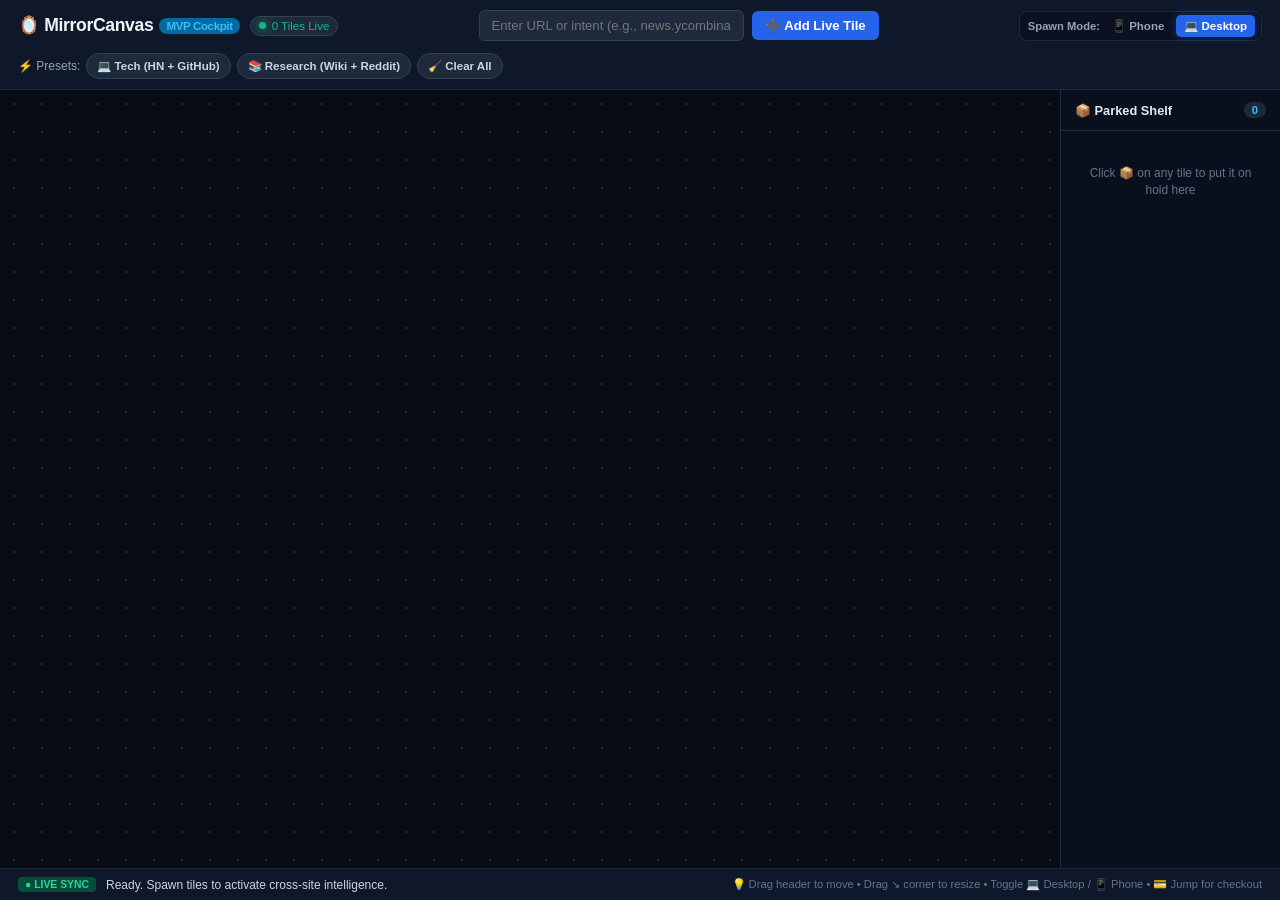
<file: src/cockpit/index.html>
<!DOCTYPE html>
<html lang="en">
<head>
  <meta charset="UTF-8">
  <title>MirrorCanvas - Spatial Web Cockpit</title>
  <link rel="stylesheet" href="cockpit.css">
</head>
<body>
  <!-- TOP NAVIGATION & INTENT BAR -->
  <header class="top-bar">
    <div class="logo-area">
      <div class="logo">🪞 MirrorCanvas <span>MVP Cockpit</span></div>
      <div class="status-pill">
        <span class="status-dot"></span>
        <span id="activeCount">0 Tiles Live</span>
      </div>
    </div>

    <!-- OMNI INTENT & URL BAR -->
    <div class="url-bar">
      <input id="urlInput" type="text" placeholder="Enter URL or intent (e.g., news.ycombinator.com)..." />
      <button id="spawnBtn" class="primary-btn">➕ Add Live Tile</button>
    </div>

    <!-- GLOBAL DEFAULT VIEW SELECTOR -->
    <div class="global-view-selector" title="Choose default view mode for new tiles">
      <span class="selector-label">Spawn Mode:</span>
      <button class="view-chip" id="globalMobileBtn" title="Spawn in phone view">📱 Phone</button>
      <button class="view-chip active" id="globalDesktopBtn" title="Spawn in widescreen desktop view">💻 Desktop</button>
    </div>

    <!-- PRESET INTENT CHIPS -->
    <div class="intent-presets">
      <span class="preset-label">⚡ Presets:</span>
      <button class="preset-chip" id="presetTech">💻 Tech (HN + GitHub)</button>
      <button class="preset-chip" id="presetWiki">📚 Research (Wiki + Reddit)</button>
      <button class="preset-chip" id="presetClear">🧹 Clear All</button>
    </div>
  </header>

  <!-- SPATIAL MULTI-TILE VIEWPORT WITH SIDE SHELF -->
  <div class="workspace-layout">
    <main class="canvas-viewport" id="viewportStage">
      <div class="tiles-stage" id="tilesContainer">
        <!-- Floating live tiles will be positioned here -->
      </div>

      <!-- EMPTY STATE -->
      <div id="emptyState" class="empty-state">
        <div class="empty-icon">🌐</div>
        <h2>Your Spatial Intent Cockpit is Ready</h2>
        <p>Spawn websites side-by-side with full <b>💻 Desktop</b> and <b>📱 Phone</b> viewports, freeform draggable windows, corner resizing, and a side parking shelf.</p>
        <div class="empty-features">
          <div class="feature-tag">💻 <b>Desktop / Phone Toggle:</b> Instant 1-click mode switch on every window</div>
          <div class="feature-tag">⤢ <b>Corner Resize & Presets:</b> Click 📱 412, 💻 820, 🖥️ 1024 or drag the ↘ corner</div>
          <div class="feature-tag">📦 <b>Parked Shelf:</b> Put background tabs on hold to unclutter your stage</div>
        </div>
        <div class="empty-actions">
          <button class="action-btn" id="emptyTechBtn">Launch Tech (Hacker News + GitHub)</button>
          <button class="action-btn" id="emptyWikiBtn">Launch Research (Wikipedia + Reddit)</button>
        </div>
      </div>
    </main>

    <!-- SIDE SHELF (PARKED TABS ON HOLD) -->
    <aside class="side-shelf" id="sideShelf">
      <div class="shelf-header">
        <span class="shelf-title">📦 Parked Shelf</span>
        <span class="shelf-count" id="shelfCount">0</span>
      </div>
      <div class="shelf-items" id="shelfItems">
        <div class="shelf-empty">Click 📦 on any tile to put it on hold here</div>
      </div>
    </aside>
  </div>

  <!-- CROSS-TILE SYNC & CONFLICT HUD BANNER -->
  <footer class="conflict-hud" id="conflictHud">
    <div class="hud-left">
      <span class="hud-badge green" id="hudBadge">● LIVE SYNC</span>
      <span class="hud-text" id="hudMessage">Ready. Spawn tiles to activate cross-site intelligence.</span>
    </div>
    <div class="hud-right">
      <span class="hud-meta">💡 Drag header to move • Drag ↘ corner to resize • Toggle 💻 Desktop / 📱 Phone • 💳 Jump for checkout</span>
    </div>
  </footer>

  <script src="cockpit.js"></script>
</body>
</html>
</file>
<file: src/cockpit/cockpit.css>
* { box-sizing: border-box; margin: 0; padding: 0; }
body {
  background: #080c14;
  color: #f1f5f9;
  font-family: -apple-system, BlinkMacSystemFont, "Segoe UI", Roboto, sans-serif;
  height: 100vh;
  display: flex;
  flex-direction: column;
  overflow: hidden;
  user-select: none;
}

/* TOP BAR */
.top-bar {
  background: #0f172a;
  border-bottom: 1px solid #1e293b;
  padding: 10px 18px;
  display: flex;
  align-items: center;
  justify-content: space-between;
  gap: 12px;
  z-index: 100;
  flex-shrink: 0;
  flex-wrap: wrap;
}

.logo-area {
  display: flex;
  align-items: center;
  gap: 10px;
}

.logo {
  font-weight: 800;
  font-size: 1.1rem;
  letter-spacing: -0.02em;
  display: flex;
  align-items: center;
}
.logo span {
  font-size: 0.72rem;
  font-weight: 600;
  color: #38bdf8;
  background: #0369a1;
  padding: 2px 7px;
  border-radius: 9999px;
  margin-left: 6px;
}

.status-pill {
  display: flex;
  align-items: center;
  gap: 6px;
  background: #1e293b;
  border: 1px solid #334155;
  padding: 3px 8px;
  border-radius: 9999px;
  font-size: 0.72rem;
  color: #10b981;
}

.status-dot {
  width: 7px;
  height: 7px;
  border-radius: 50%;
  background: #10b981;
  box-shadow: 0 0 8px #10b981;
}

/* URL & OMNI BAR */
.url-bar {
  display: flex;
  align-items: center;
  gap: 8px;
  flex: 1;
  max-width: 400px;
}
.url-bar input {
  flex: 1;
  padding: 7px 12px;
  border-radius: 6px;
  border: 1px solid #334155;
  background: #1e293b;
  color: #f8fafc;
  font-size: 0.82rem;
}
.url-bar input:focus {
  outline: none;
  border-color: #38bdf8;
}

.primary-btn {
  background: #2563eb;
  color: white;
  border: none;
  padding: 7px 13px;
  border-radius: 6px;
  font-weight: 600;
  font-size: 0.82rem;
  cursor: pointer;
  transition: background 0.15s;
  white-space: nowrap;
}
.primary-btn:hover {
  background: #1d4ed8;
}

/* GLOBAL DEFAULT VIEW SELECTOR */
.global-view-selector {
  display: flex;
  align-items: center;
  gap: 4px;
  background: #0b1120;
  padding: 3px 6px;
  border-radius: 8px;
  border: 1px solid #1e293b;
}
.selector-label {
  font-size: 0.7rem;
  color: #94a3b8;
  font-weight: 600;
  padding-left: 2px;
}
.view-chip {
  background: transparent;
  color: #94a3b8;
  border: none;
  padding: 4px 8px;
  border-radius: 5px;
  font-size: 0.72rem;
  font-weight: 600;
  cursor: pointer;
  transition: all 0.15s;
}
.view-chip:hover {
  color: #f8fafc;
}
.view-chip.active {
  background: #2563eb;
  color: #fff;
  box-shadow: 0 0 8px rgba(37, 99, 235, 0.4);
}

/* INTENT PRESET CHIPS */
.intent-presets {
  display: flex;
  align-items: center;
  gap: 6px;
}
.preset-label {
  font-size: 0.75rem;
  color: #94a3b8;
  font-weight: 500;
}
.preset-chip {
  background: #1e293b;
  color: #cbd5e1;
  border: 1px solid #334155;
  padding: 5px 10px;
  border-radius: 9999px;
  font-size: 0.72rem;
  font-weight: 600;
  cursor: pointer;
  transition: all 0.15s;
}
.preset-chip:hover {
  background: #334155;
  color: #fff;
  border-color: #64748b;
}

/* WORKSPACE LAYOUT & SIDE SHELF */
.workspace-layout {
  flex: 1;
  min-height: 0;
  display: flex;
  position: relative;
  overflow: hidden;
}

/* SPATIAL CANVAS STAGE */
.canvas-viewport {
  flex: 1;
  min-height: 0;
  position: relative;
  overflow-x: auto;
  overflow-y: auto;
  background-image: radial-gradient(#1e293b 1.5px, transparent 1.5px);
  background-size: 28px 28px;
  padding: 20px;
}

/* TILES STAGE (FREEFORM FLOATING CONTAINER) */
.tiles-stage {
  position: relative;
  min-width: 100%;
  min-height: 100%;
  display: flex;
  gap: 20px;
  align-items: flex-start;
  flex-wrap: nowrap;
  width: max-content;
}

/* INDIVIDUAL FLOATING TILE CARD */
.tile-card {
  width: 440px;
  height: 674px;
  background: #131c2e;
  border-radius: 12px;
  border: 1px solid #27354a;
  box-shadow: 0 16px 36px -12px rgba(0,0,0,0.8);
  display: flex;
  flex-direction: column;
  overflow: hidden;
  position: relative;
  transition: border-color 0.15s, box-shadow 0.15s, width 0.18s, height 0.18s;
  user-select: none;
  flex-shrink: 0;
}

.tile-card.desktop-mode {
  width: 850px;
  height: 694px;
}

.tile-card.focused {
  border-color: #38bdf8;
  box-shadow: 0 0 0 2px rgba(56, 189, 248, 0.35), 0 20px 40px -10px rgba(0,0,0,0.9);
}

/* TILE HEADER WITH TWO-TIER CONTROLS */
.tile-header {
  padding: 7px 10px;
  background: #0a0f1d;
  border-bottom: 1px solid #1e293b;
  display: flex;
  flex-direction: column;
  gap: 5px;
  font-size: 0.75rem;
  font-weight: 600;
  flex-shrink: 0;
  cursor: grab;
}
.tile-header:active {
  cursor: grabbing;
}

.tile-header-top {
  display: flex;
  align-items: center;
  justify-content: space-between;
  gap: 8px;
}

.tile-title-group {
  display: flex;
  align-items: center;
  gap: 6px;
  overflow: hidden;
  text-overflow: ellipsis;
  white-space: nowrap;
  flex: 1;
  min-width: 0;
}

.tile-top-actions {
  display: flex;
  align-items: center;
  gap: 4px;
  flex-shrink: 0;
}

.tile-toolbar {
  display: flex;
  align-items: center;
  justify-content: space-between;
  gap: 6px;
  padding-top: 4px;
  border-top: 1px solid #172338;
}

.toolbar-left, .toolbar-right {
  display: flex;
  align-items: center;
  gap: 5px;
}

.view-switch-group {
  display: flex;
  align-items: center;
  background: #0b1120;
  border: 1px solid #1e293b;
  border-radius: 6px;
  padding: 1px;
  gap: 2px;
}

.view-switch-btn {
  background: transparent;
  color: #94a3b8;
  border: none;
  border-radius: 4px;
  padding: 2px 7px;
  font-size: 0.68rem;
  font-weight: 600;
  cursor: pointer;
  transition: all 0.15s;
}

.view-switch-btn:hover {
  color: #f8fafc;
  background: #1e293b;
}

.view-switch-btn.active {
  background: #2563eb;
  color: #ffffff;
  box-shadow: 0 0 8px rgba(37, 99, 235, 0.4);
}

.toolbar-label {
  font-size: 0.65rem;
  color: #64748b;
  font-weight: 700;
  letter-spacing: 0.4px;
}

.size-presets {
  display: flex;
  align-items: center;
  gap: 3px;
}

.size-chip {
  background: #1e293b;
  color: #94a3b8;
  border: 1px solid #334155;
  border-radius: 4px;
  padding: 2px 6px;
  font-size: 0.68rem;
  cursor: pointer;
  font-weight: 600;
  transition: all 0.15s;
}
.size-chip:hover, .size-chip.active {
  background: #334155;
  color: #38bdf8;
  border-color: #38bdf8;
}

.tile-btn {
  background: #1e293b;
  color: #94a3b8;
  border: 1px solid #334155;
  border-radius: 4px;
  padding: 3px 7px;
  font-size: 0.7rem;
  cursor: pointer;
  transition: all 0.15s;
  white-space: nowrap;
}
.tile-btn:hover {
  background: #334155;
  color: #f8fafc;
}

.mode-btn {
  background: #0e3b5e;
  color: #7dd3fc;
  border: 1px solid #0284c7;
  font-weight: 700;
  padding: 3px 8px;
}
.mode-btn:hover {
  background: #0284c7;
  color: #fff;
}
.mode-btn.active-desktop {
  background: #1e3a8a;
  color: #93c5fd;
  border-color: #3b82f6;
}

.park-btn {
  background: #3b2808;
  color: #fde047;
  border-color: #ca8a04;
}
.park-btn:hover {
  background: #ca8a04;
  color: #000;
}

.jump-btn {
  background: #065f46;
  color: #a7f3d0;
  border-color: #047857;
  font-weight: 600;
}
.jump-btn:hover {
  background: #047857;
  color: #fff;
}

.close-btn:hover {
  background: #7f1d1d;
  color: #fca5a5;
  border-color: #b91c1c;
}

/* SIDE SHELF (PARKING DOCK) */
.side-shelf {
  width: 220px;
  background: #0a0f1d;
  border-left: 1px solid #1e293b;
  display: flex;
  flex-direction: column;
  flex-shrink: 0;
  z-index: 50;
}
.shelf-header {
  padding: 12px 14px;
  border-bottom: 1px solid #1e293b;
  display: flex;
  align-items: center;
  justify-content: space-between;
  font-size: 0.8rem;
  font-weight: 700;
  color: #e2e8f0;
}
.shelf-count {
  background: #1e293b;
  color: #38bdf8;
  padding: 2px 8px;
  border-radius: 9999px;
  font-size: 0.7rem;
  font-weight: 700;
}
.shelf-items {
  flex: 1;
  overflow-y: auto;
  padding: 10px;
  display: flex;
  flex-direction: column;
  gap: 8px;
}
.shelf-empty {
  font-size: 0.75rem;
  color: #64748b;
  text-align: center;
  padding: 24px 8px;
  line-height: 1.4;
}
.shelf-card {
  background: #131c2e;
  border: 1px solid #27354a;
  border-radius: 8px;
  padding: 8px 10px;
  cursor: pointer;
  display: flex;
  flex-direction: column;
  gap: 4px;
  transition: all 0.15s;
}
.shelf-card:hover {
  border-color: #38bdf8;
  background: #1a263d;
  transform: translateY(-1px);
}
.shelf-card-title {
  font-size: 0.75rem;
  font-weight: 600;
  color: #f1f5f9;
  white-space: nowrap;
  overflow: hidden;
  text-overflow: ellipsis;
}
.shelf-card-meta {
  display: flex;
  align-items: center;
  justify-content: space-between;
  font-size: 0.65rem;
  color: #94a3b8;
}
.shelf-restore-badge {
  color: #34d399;
  font-weight: 600;
}

/* PROMINENT RESIZE HANDLE FOR WINDOWS */
.resize-handle {
  position: absolute;
  right: 0;
  bottom: 0;
  width: 26px;
  height: 26px;
  cursor: nwse-resize;
  z-index: 20;
  background: linear-gradient(135deg, transparent 40%, rgba(56, 189, 248, 0.4) 40%, rgba(56, 189, 248, 0.9) 100%);
  border-bottom-right-radius: 11px;
  display: flex;
  align-items: flex-end;
  justify-content: flex-end;
  padding: 2px 3px;
  box-shadow: 0 0 10px rgba(56, 189, 248, 0.4);
  transition: background 0.15s, transform 0.15s;
}
.resize-handle::after {
  content: "⤢";
  font-size: 13px;
  color: #ffffff;
  font-weight: 900;
  line-height: 1;
  pointer-events: none;
}
.resize-handle:hover {
  background: linear-gradient(135deg, transparent 30%, rgba(56, 189, 248, 0.7) 30%, #38bdf8 100%);
  transform: scale(1.15);
}

/* CANVAS CONTAINER & CANVAS */
.canvas-container {
  position: relative;
  flex: 1;
  min-height: 0;
  background: #000;
}

.canvas-container canvas {
  width: 100%;
  height: 100%;
  display: block;
  cursor: default;
}
.canvas-container canvas:focus {
  outline: none;
}

/* SPINNER & LOADER OVERLAY */
.loader-overlay {
  position: absolute;
  top: 0;
  left: 0;
  width: 100%;
  height: 100%;
  background: rgba(8, 12, 20, 0.85);
  display: flex;
  flex-direction: column;
  align-items: center;
  justify-content: center;
  gap: 12px;
  z-index: 5;
  color: #94a3b8;
  font-size: 0.8rem;
}
.spinner {
  width: 28px;
  height: 28px;
  border: 3px solid #1e293b;
  border-top-color: #38bdf8;
  border-radius: 50%;
  animation: spin 0.8s linear infinite;
}
@keyframes spin {
  to { transform: rotate(360deg); }
}

/* EMPTY STATE */
.empty-state {
  display: flex;
  flex-direction: column;
  align-items: center;
  justify-content: center;
  margin-top: 60px;
  text-align: center;
  gap: 14px;
  color: #94a3b8;
}
.empty-icon {
  font-size: 3rem;
}
.empty-state h2 {
  color: #f8fafc;
  font-weight: 700;
  font-size: 1.4rem;
}
.empty-state p {
  font-size: 0.9rem;
  max-width: 520px;
  line-height: 1.5;
}
.empty-features {
  display: flex;
  gap: 10px;
  margin-top: 6px;
  flex-wrap: wrap;
  justify-content: center;
  max-width: 640px;
}
.feature-tag {
  background: #131c2e;
  border: 1px solid #27354a;
  padding: 6px 12px;
  border-radius: 8px;
  font-size: 0.75rem;
  color: #cbd5e1;
}
.feature-tag b {
  color: #38bdf8;
}
.empty-actions {
  display: flex;
  gap: 12px;
  margin-top: 10px;
}
.action-btn {
  background: #1e293b;
  color: #f8fafc;
  border: 1px solid #334155;
  padding: 10px 18px;
  border-radius: 8px;
  font-weight: 600;
  font-size: 0.85rem;
  cursor: pointer;
  transition: all 0.15s;
}
.action-btn:hover {
  background: #2563eb;
  border-color: #2563eb;
}

/* CONFLICT HUD */
.conflict-hud {
  background: #0f172a;
  border-top: 1px solid #1e293b;
  padding: 8px 18px;
  display: flex;
  align-items: center;
  justify-content: space-between;
  font-size: 0.75rem;
  z-index: 100;
  flex-shrink: 0;
}
.hud-left {
  display: flex;
  align-items: center;
  gap: 10px;
}
.hud-badge {
  font-weight: 700;
  padding: 2px 7px;
  border-radius: 4px;
  font-size: 0.65rem;
}
.hud-badge.green {
  background: #064e3b;
  color: #34d399;
}
.hud-badge.yellow {
  background: #78350f;
  color: #fde047;
}
.hud-badge.red {
  background: #7f1d1d;
  color: #f87171;
}
.hud-text {
  color: #cbd5e1;
}
.hud-right {
  color: #64748b;
  font-size: 0.7rem;
}
</file>
<file: canvas.css>
* { box-sizing: border-box; margin: 0; padding: 0; }
body {
  background: #080c14;
  color: #f1f5f9;
  font-family: -apple-system, BlinkMacSystemFont, "Segoe UI", Roboto, sans-serif;
  height: 100vh;
  display: flex;
  flex-direction: column;
  overflow: hidden;
  user-select: none;
}

/* TOP BAR */
.top-bar {
  background: #0f172a;
  border-bottom: 1px solid #1e293b;
  padding: 10px 18px;
  display: flex;
  align-items: center;
  justify-content: space-between;
  gap: 12px;
  z-index: 100;
  flex-shrink: 0;
  flex-wrap: wrap;
}

.logo-area {
  display: flex;
  align-items: center;
  gap: 10px;
}

.logo {
  font-weight: 800;
  font-size: 1.1rem;
  letter-spacing: -0.02em;
  display: flex;
  align-items: center;
}
.logo span {
  font-size: 0.72rem;
  font-weight: 600;
  color: #38bdf8;
  background: #0369a1;
  padding: 2px 7px;
  border-radius: 9999px;
  margin-left: 6px;
}

.status-pill {
  display: flex;
  align-items: center;
  gap: 6px;
  background: #1e293b;
  border: 1px solid #334155;
  padding: 3px 8px;
  border-radius: 9999px;
  font-size: 0.72rem;
  color: #10b981;
}

.status-dot {
  width: 7px;
  height: 7px;
  border-radius: 50%;
  background: #10b981;
  box-shadow: 0 0 8px #10b981;
}

/* URL & OMNI BAR */
.url-bar {
  display: flex;
  align-items: center;
  gap: 8px;
  flex: 1;
  max-width: 400px;
}
.url-bar input {
  flex: 1;
  padding: 7px 12px;
  border-radius: 6px;
  border: 1px solid #334155;
  background: #1e293b;
  color: #f8fafc;
  font-size: 0.82rem;
}
.url-bar input:focus {
  outline: none;
  border-color: #38bdf8;
}

.primary-btn {
  background: #2563eb;
  color: white;
  border: none;
  padding: 7px 13px;
  border-radius: 6px;
  font-weight: 600;
  font-size: 0.82rem;
  cursor: pointer;
  transition: background 0.15s;
  white-space: nowrap;
}
.primary-btn:hover {
  background: #1d4ed8;
}

/* GLOBAL DEFAULT VIEW SELECTOR */
.global-view-selector {
  display: flex;
  align-items: center;
  gap: 4px;
  background: #0b1120;
  padding: 3px 6px;
  border-radius: 8px;
  border: 1px solid #1e293b;
}
.selector-label {
  font-size: 0.7rem;
  color: #94a3b8;
  font-weight: 600;
  padding-left: 2px;
}
.view-chip {
  background: transparent;
  color: #94a3b8;
  border: none;
  padding: 4px 8px;
  border-radius: 5px;
  font-size: 0.72rem;
  font-weight: 600;
  cursor: pointer;
  transition: all 0.15s;
}
.view-chip:hover {
  color: #f8fafc;
}
.view-chip.active {
  background: #2563eb;
  color: #fff;
  box-shadow: 0 0 8px rgba(37, 99, 235, 0.4);
}

/* INTENT PRESET CHIPS */
.intent-presets {
  display: flex;
  align-items: center;
  gap: 6px;
}
.preset-label {
  font-size: 0.75rem;
  color: #94a3b8;
  font-weight: 500;
}
.preset-chip {
  background: #1e293b;
  color: #cbd5e1;
  border: 1px solid #334155;
  padding: 5px 10px;
  border-radius: 9999px;
  font-size: 0.72rem;
  font-weight: 600;
  cursor: pointer;
  transition: all 0.15s;
}
.preset-chip:hover {
  background: #334155;
  color: #fff;
  border-color: #64748b;
}

/* WORKSPACE LAYOUT & SIDE SHELF */
.workspace-layout {
  flex: 1;
  min-height: 0;
  display: flex;
  position: relative;
  overflow: hidden;
}

/* SPATIAL CANVAS STAGE */
.canvas-viewport {
  flex: 1;
  min-height: 0;
  position: relative;
  overflow-x: auto;
  overflow-y: auto;
  background-image: radial-gradient(#1e293b 1.5px, transparent 1.5px);
  background-size: 28px 28px;
  padding: 20px;
}

/* TILES STAGE (FREEFORM FLOATING CONTAINER) */
.tiles-stage {
  position: relative;
  min-width: 100%;
  min-height: 100%;
  display: flex;
  gap: 20px;
  align-items: flex-start;
  flex-wrap: nowrap;
  width: max-content;
}

/* INDIVIDUAL FLOATING TILE CARD */
.tile-card {
  width: 440px;
  height: 674px;
  background: #131c2e;
  border-radius: 12px;
  border: 1px solid #27354a;
  box-shadow: 0 16px 36px -12px rgba(0,0,0,0.8);
  display: flex;
  flex-direction: column;
  overflow: hidden;
  position: relative;
  transition: border-color 0.15s, box-shadow 0.15s, width 0.18s, height 0.18s;
  user-select: none;
  flex-shrink: 0;
}

.tile-card.desktop-mode {
  width: 850px;
  height: 694px;
}

.tile-card.focused {
  border-color: #38bdf8;
  box-shadow: 0 0 0 2px rgba(56, 189, 248, 0.35), 0 20px 40px -10px rgba(0,0,0,0.9);
}

/* TILE HEADER WITH TWO-TIER CONTROLS */
.tile-header {
  padding: 7px 10px;
  background: #0a0f1d;
  border-bottom: 1px solid #1e293b;
  display: flex;
  flex-direction: column;
  gap: 5px;
  font-size: 0.75rem;
  font-weight: 600;
  flex-shrink: 0;
  cursor: grab;
}
.tile-header:active {
  cursor: grabbing;
}

.tile-header-top {
  display: flex;
  align-items: center;
  justify-content: space-between;
  gap: 8px;
}

.tile-title-group {
  display: flex;
  align-items: center;
  gap: 6px;
  overflow: hidden;
  text-overflow: ellipsis;
  white-space: nowrap;
  flex: 1;
  min-width: 0;
}

.tile-top-actions {
  display: flex;
  align-items: center;
  gap: 4px;
  flex-shrink: 0;
}

.tile-toolbar {
  display: flex;
  align-items: center;
  justify-content: space-between;
  gap: 6px;
  padding-top: 4px;
  border-top: 1px solid #172338;
}

.toolbar-left, .toolbar-right {
  display: flex;
  align-items: center;
  gap: 5px;
}

.view-switch-group {
  display: flex;
  align-items: center;
  background: #0b1120;
  border: 1px solid #1e293b;
  border-radius: 6px;
  padding: 1px;
  gap: 2px;
}

.view-switch-btn {
  background: transparent;
  color: #94a3b8;
  border: none;
  border-radius: 4px;
  padding: 2px 7px;
  font-size: 0.68rem;
  font-weight: 600;
  cursor: pointer;
  transition: all 0.15s;
}

.view-switch-btn:hover {
  color: #f8fafc;
  background: #1e293b;
}

.view-switch-btn.active {
  background: #2563eb;
  color: #ffffff;
  box-shadow: 0 0 8px rgba(37, 99, 235, 0.4);
}

.toolbar-label {
  font-size: 0.65rem;
  color: #64748b;
  font-weight: 700;
  letter-spacing: 0.4px;
}

.size-presets {
  display: flex;
  align-items: center;
  gap: 3px;
}

.size-chip {
  background: #1e293b;
  color: #94a3b8;
  border: 1px solid #334155;
  border-radius: 4px;
  padding: 2px 6px;
  font-size: 0.68rem;
  cursor: pointer;
  font-weight: 600;
  transition: all 0.15s;
}
.size-chip:hover, .size-chip.active {
  background: #334155;
  color: #38bdf8;
  border-color: #38bdf8;
}

.tile-btn {
  background: #1e293b;
  color: #94a3b8;
  border: 1px solid #334155;
  border-radius: 4px;
  padding: 3px 7px;
  font-size: 0.7rem;
  cursor: pointer;
  transition: all 0.15s;
  white-space: nowrap;
}
.tile-btn:hover {
  background: #334155;
  color: #f8fafc;
}

.mode-btn {
  background: #0e3b5e;
  color: #7dd3fc;
  border: 1px solid #0284c7;
  font-weight: 700;
  padding: 3px 8px;
}
.mode-btn:hover {
  background: #0284c7;
  color: #fff;
}
.mode-btn.active-desktop {
  background: #1e3a8a;
  color: #93c5fd;
  border-color: #3b82f6;
}

.park-btn {
  background: #3b2808;
  color: #fde047;
  border-color: #ca8a04;
}
.park-btn:hover {
  background: #ca8a04;
  color: #000;
}

.jump-btn {
  background: #065f46;
  color: #a7f3d0;
  border-color: #047857;
  font-weight: 600;
}
.jump-btn:hover {
  background: #047857;
  color: #fff;
}

.close-btn:hover {
  background: #7f1d1d;
  color: #fca5a5;
  border-color: #b91c1c;
}

/* SIDE SHELF (PARKING DOCK) */
.side-shelf {
  width: 220px;
  background: #0a0f1d;
  border-left: 1px solid #1e293b;
  display: flex;
  flex-direction: column;
  flex-shrink: 0;
  z-index: 50;
}
.shelf-header {
  padding: 12px 14px;
  border-bottom: 1px solid #1e293b;
  display: flex;
  align-items: center;
  justify-content: space-between;
  font-size: 0.8rem;
  font-weight: 700;
  color: #e2e8f0;
}
.shelf-count {
  background: #1e293b;
  color: #38bdf8;
  padding: 2px 8px;
  border-radius: 9999px;
  font-size: 0.7rem;
  font-weight: 700;
}
.shelf-items {
  flex: 1;
  overflow-y: auto;
  padding: 10px;
  display: flex;
  flex-direction: column;
  gap: 8px;
}
.shelf-empty {
  font-size: 0.75rem;
  color: #64748b;
  text-align: center;
  padding: 24px 8px;
  line-height: 1.4;
}
.shelf-card {
  background: #131c2e;
  border: 1px solid #27354a;
  border-radius: 8px;
  padding: 8px 10px;
  cursor: pointer;
  display: flex;
  flex-direction: column;
  gap: 4px;
  transition: all 0.15s;
}
.shelf-card:hover {
  border-color: #38bdf8;
  background: #1a263d;
  transform: translateY(-1px);
}
.shelf-card-title {
  font-size: 0.75rem;
  font-weight: 600;
  color: #f1f5f9;
  white-space: nowrap;
  overflow: hidden;
  text-overflow: ellipsis;
}
.shelf-card-meta {
  display: flex;
  align-items: center;
  justify-content: space-between;
  font-size: 0.65rem;
  color: #94a3b8;
}
.shelf-restore-badge {
  color: #34d399;
  font-weight: 600;
}

/* PROMINENT RESIZE HANDLE FOR WINDOWS */
.resize-handle {
  position: absolute;
  right: 0;
  bottom: 0;
  width: 26px;
  height: 26px;
  cursor: nwse-resize;
  z-index: 20;
  background: linear-gradient(135deg, transparent 40%, rgba(56, 189, 248, 0.4) 40%, rgba(56, 189, 248, 0.9) 100%);
  border-bottom-right-radius: 11px;
  display: flex;
  align-items: flex-end;
  justify-content: flex-end;
  padding: 2px 3px;
  box-shadow: 0 0 10px rgba(56, 189, 248, 0.4);
  transition: background 0.15s, transform 0.15s;
}
.resize-handle::after {
  content: "⤢";
  font-size: 13px;
  color: #ffffff;
  font-weight: 900;
  line-height: 1;
  pointer-events: none;
}
.resize-handle:hover {
  background: linear-gradient(135deg, transparent 30%, rgba(56, 189, 248, 0.7) 30%, #38bdf8 100%);
  transform: scale(1.15);
}

/* CANVAS CONTAINER & CANVAS */
.canvas-container {
  position: relative;
  flex: 1;
  min-height: 0;
  background: #000;
}

.canvas-container canvas {
  width: 100%;
  height: 100%;
  display: block;
  cursor: default;
}
.canvas-container canvas:focus {
  outline: none;
}

/* SPINNER & LOADER OVERLAY */
.loader-overlay {
  position: absolute;
  top: 0;
  left: 0;
  width: 100%;
  height: 100%;
  background: rgba(8, 12, 20, 0.85);
  display: flex;
  flex-direction: column;
  align-items: center;
  justify-content: center;
  gap: 12px;
  z-index: 5;
  color: #94a3b8;
  font-size: 0.8rem;
}
.spinner {
  width: 28px;
  height: 28px;
  border: 3px solid #1e293b;
  border-top-color: #38bdf8;
  border-radius: 50%;
  animation: spin 0.8s linear infinite;
}
@keyframes spin {
  to { transform: rotate(360deg); }
}

/* EMPTY STATE */
.empty-state {
  display: flex;
  flex-direction: column;
  align-items: center;
  justify-content: center;
  margin-top: 60px;
  text-align: center;
  gap: 14px;
  color: #94a3b8;
}
.empty-icon {
  font-size: 3rem;
}
.empty-state h2 {
  color: #f8fafc;
  font-weight: 700;
  font-size: 1.4rem;
}
.empty-state p {
  font-size: 0.9rem;
  max-width: 520px;
  line-height: 1.5;
}
.empty-features {
  display: flex;
  gap: 10px;
  margin-top: 6px;
  flex-wrap: wrap;
  justify-content: center;
  max-width: 640px;
}
.feature-tag {
  background: #131c2e;
  border: 1px solid #27354a;
  padding: 6px 12px;
  border-radius: 8px;
  font-size: 0.75rem;
  color: #cbd5e1;
}
.feature-tag b {
  color: #38bdf8;
}
.empty-actions {
  display: flex;
  gap: 12px;
  margin-top: 10px;
}
.action-btn {
  background: #1e293b;
  color: #f8fafc;
  border: 1px solid #334155;
  padding: 10px 18px;
  border-radius: 8px;
  font-weight: 600;
  font-size: 0.85rem;
  cursor: pointer;
  transition: all 0.15s;
}
.action-btn:hover {
  background: #2563eb;
  border-color: #2563eb;
}

/* CONFLICT HUD */
.conflict-hud {
  background: #0f172a;
  border-top: 1px solid #1e293b;
  padding: 8px 18px;
  display: flex;
  align-items: center;
  justify-content: space-between;
  font-size: 0.75rem;
  z-index: 100;
  flex-shrink: 0;
}
.hud-left {
  display: flex;
  align-items: center;
  gap: 10px;
}
.hud-badge {
  font-weight: 700;
  padding: 2px 7px;
  border-radius: 4px;
  font-size: 0.65rem;
}
.hud-badge.green {
  background: #064e3b;
  color: #34d399;
}
.hud-badge.yellow {
  background: #78350f;
  color: #fde047;
}
.hud-badge.red {
  background: #7f1d1d;
  color: #f87171;
}
.hud-text {
  color: #cbd5e1;
}
.hud-right {
  color: #64748b;
  font-size: 0.7rem;
}
</file>
